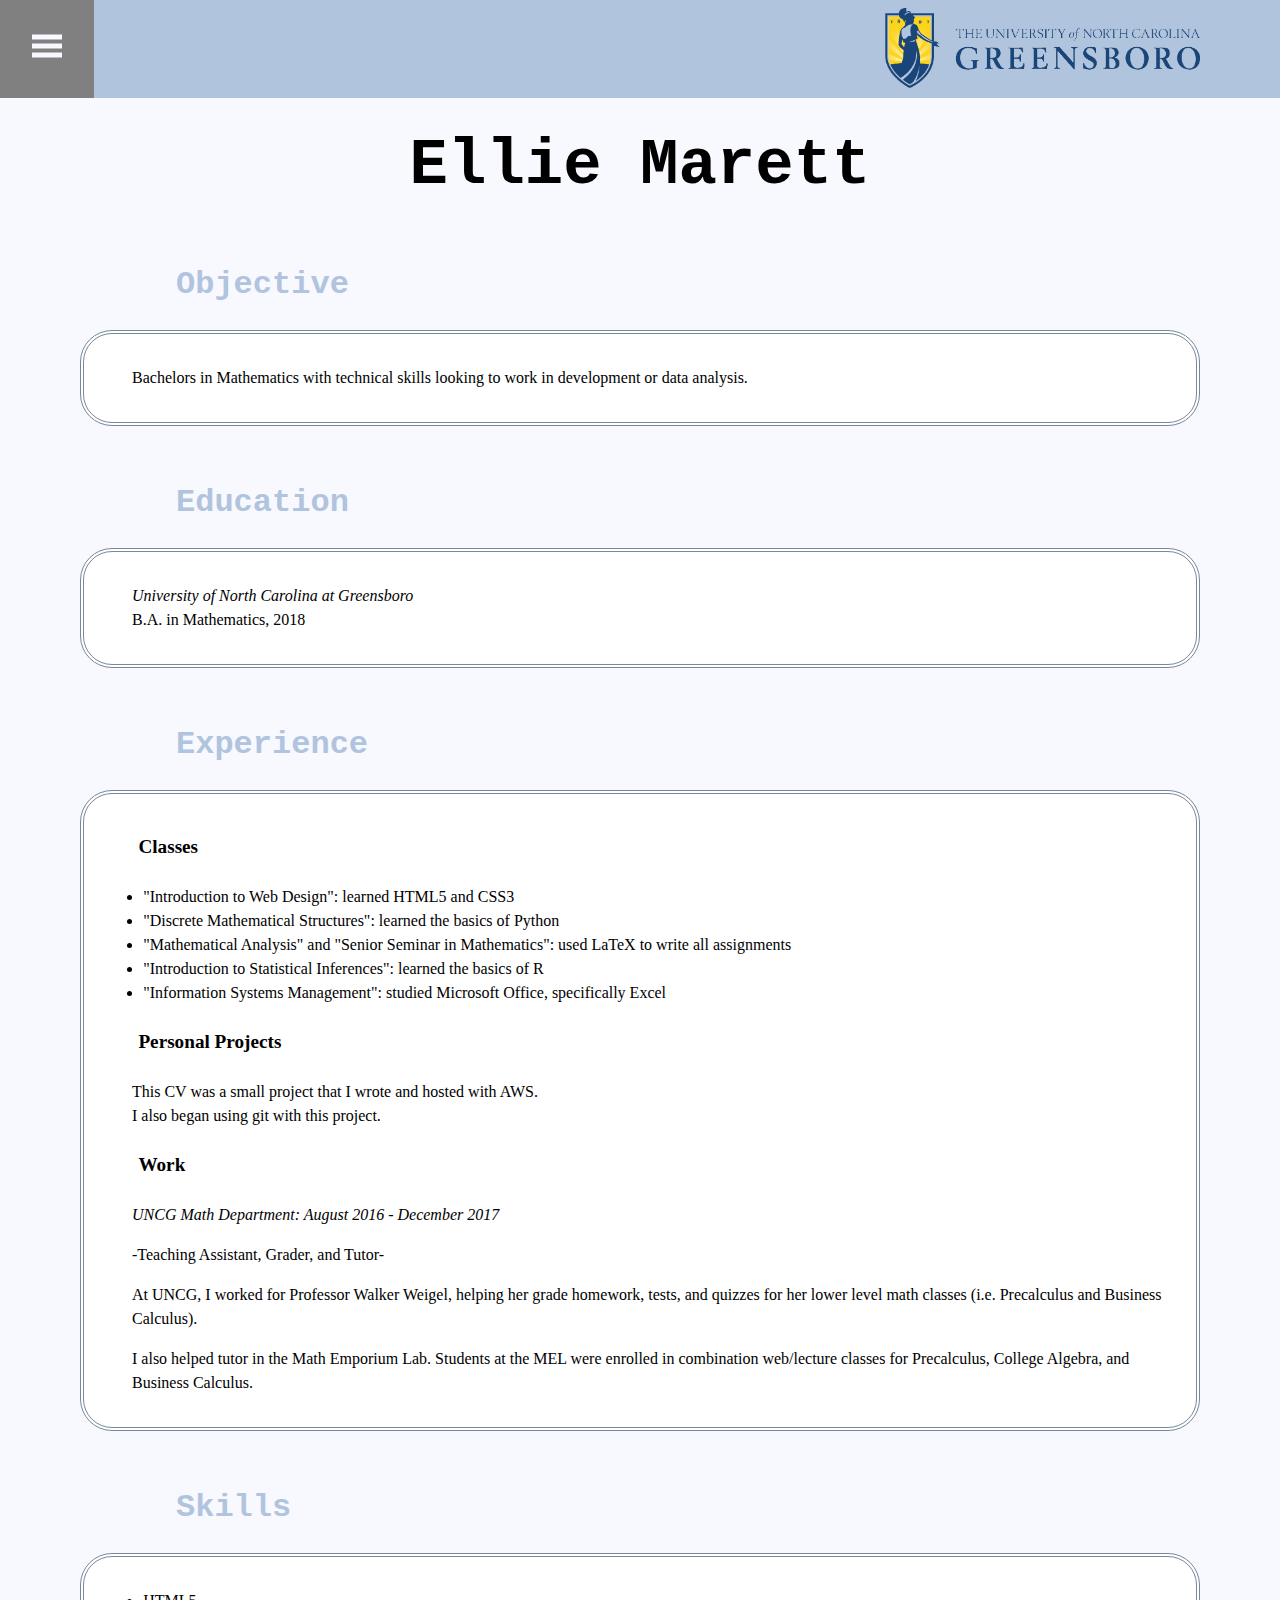
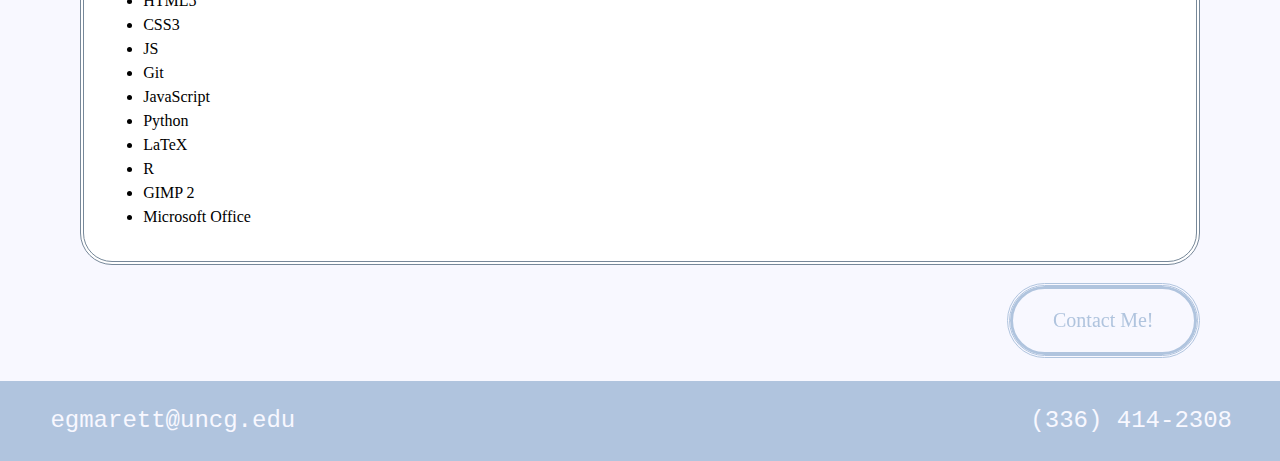
<file: index.html>
<!DOCTYPE html>
<html lang="en">
<head>
    <meta charset="utf-8">
    <title>Ellie Marett CV</title>
    <link rel="stylesheet" href="Styles.css">
</head>
    <script>
    function openNav() {
        document.getElementById("sideNavigation").style.width = "12.5em";
        document.getElementById("main").style.marginLeft = "12.5em";
    }
    function closeNav() {
        document.getElementById("sideNavigation").style.width = "0";
        document.getElementById("main").style.marginLeft = "0";
    }
    </script>
<body>
<div id="sideNavigation" class="sidenav">
        <a href="javascript:void(0)" class="closebtn" onclick="closeNav()">&times;</a>
    <ul>
        <a href="about_me.html"> &Ascr;bout &Mscr;e</a>
        <a href="index.html"> &Cscr; &Vscr;</a>
        <a href="contact_me.html"> &Cscr;ontact &Mscr;e</a>
    </ul>
</div>
    <nav class="topnav">
        <img style=float:right;height:5em;padding-right:5em;padding-top:.5em; src="uncg_logo.png">
        <a href="#" onclick="openNav()">
        <svg class="white" width="30" height="30" id="icoOpen">
            <path d="M0,5 30,5" stroke="ghostwhite" stroke-width="5"/>
            <path d="M0,14 30,14" stroke="ghostwhite" stroke-width="5"/>
            <path d="M0,23 30,23" stroke="ghostwhite" stroke-width="5"/>
        </svg>
        </a>
    </nav>
<div id="main">
</div>
<div class="container">
    <h1>Ellie Marett</h1>
    <h2>Objective</h2>
        <section>
        <p>Bachelors in Mathematics with technical skills looking to work in development or data analysis.</p>
        </section>
    <h2>Education</h2>
        <section>
        <p><em>University of North Carolina at Greensboro</em><br>B.A. in Mathematics, 2018
        </p>
        </section>
    <h2>Experience</h2>
        <section>
        <h4>Classes</h4>
            <ul>
            <li>"Introduction to Web Design": learned HTML5 and CSS3</li>
            <li>"Discrete Mathematical Structures": learned the basics of Python</li>
            <li>"Mathematical Analysis" and "Senior Seminar in Mathematics": used LaTeX to write all assignments</li>
            <li>"Introduction to Statistical Inferences": learned the basics of R</li>
            <li>"Information Systems Management": studied Microsoft Office, specifically Excel</li>
            </ul>
        <h4>Personal Projects</h4>
            <p>This CV was a small project that I wrote and hosted with AWS.<br>
            I also began using git with this project.</p>
            <h4>Work</h4>
            <p><em>UNCG Math Department: August 2016 - December 2017</em></p>
            <p>-Teaching Assistant, Grader, and Tutor-</p>
            <p>At UNCG, I worked for Professor Walker Weigel, helping her grade homework, tests, and quizzes for her lower level math classes (i.e.&nbsp;Precalculus and Business Calculus).</p>
            <p>I also helped tutor in the Math Emporium Lab. Students at the MEL were enrolled in combination web/lecture classes for Precalculus, College Algebra, and Business Calculus.</p>
        </section>
    <h2>Skills</h2>    
        <section>
        <ul>
        <li>HTML5</li>
        <li>CSS3</li>
        <li>JS</li>
        <li>Git</li>
        <li>JavaScript</li>
        <li>Python</li>
        <li>LaTeX</li>
        <li>R</li>
        <li>GIMP 2</li>
        <li>Microsoft Office</li>
        </ul>
        </section><br>
    <a class="button" href="contact_me.html"><aside>
        <p>Contact Me!</p>
    </aside></a><br>
</div>
<div class="footer">
    <p style=text-align:left;>egmarett@uncg.edu
        <span style="float:right;">(336) 414-2308</span></p>
</div>
    </body>

</html>
</file>
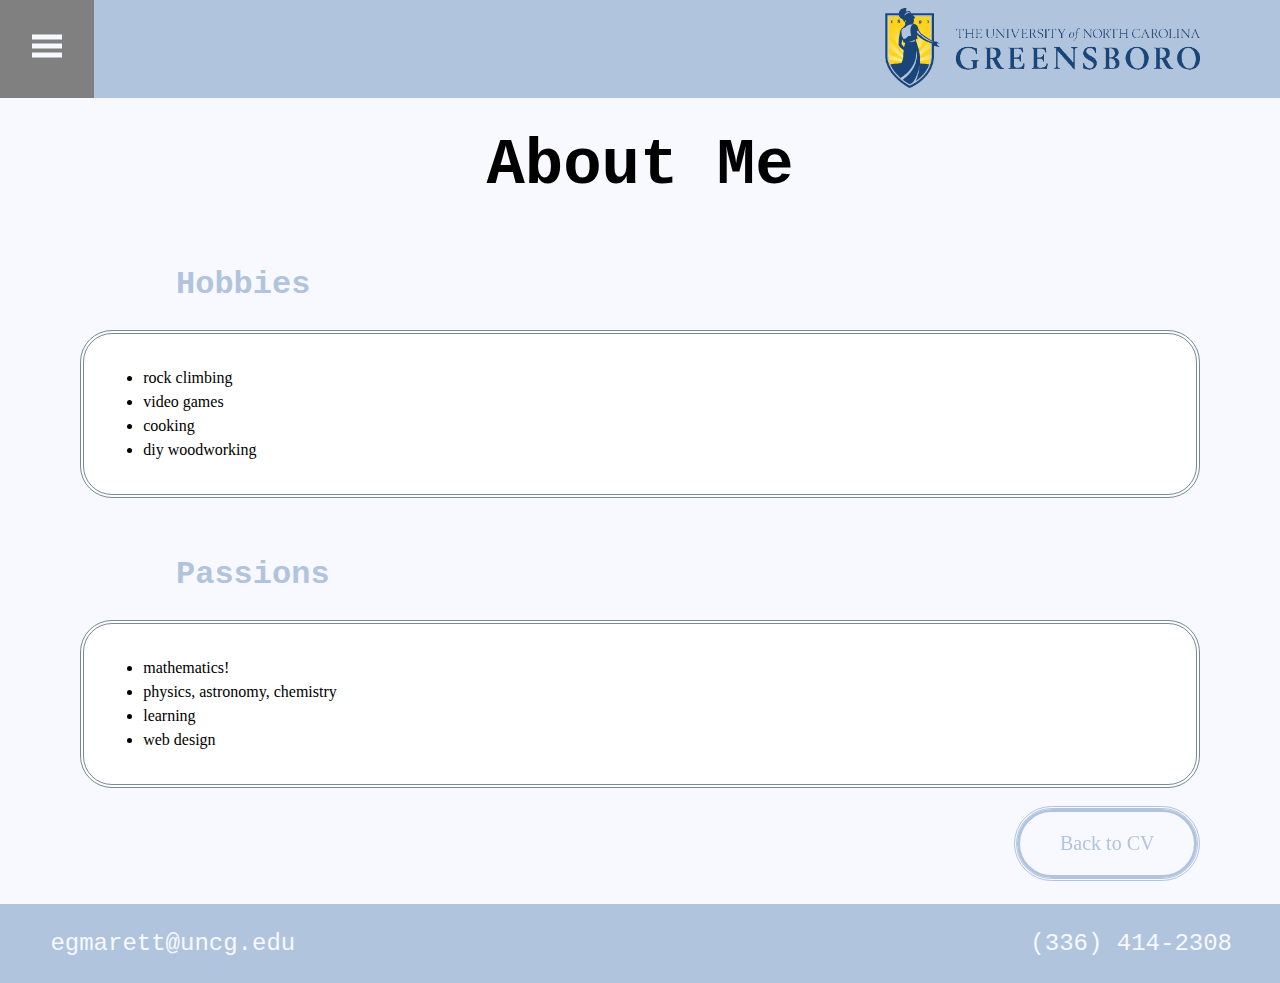
<file: about_me.html>
<!DOCTYPE html>
<html>
<head>
    <meta charset="utf-8">
    <meta title="Image Source">
    <link rel="stylesheet" href="Styles.css">
</head>
    <script>
    function openNav() {
        document.getElementById("sideNavigation").style.width = "12.5em";
        document.getElementById("main").style.marginLeft = "12.5em";
    }
    function closeNav() {
        document.getElementById("sideNavigation").style.width = "0";
        document.getElementById("main").style.marginLeft = "0";
    }
    </script>
<div id="sideNavigation" class="sidenav">
        <a href="javascript:void(0)" class="closebtn" onclick="closeNav()">&times;</a>
    <ul>
        <a href="about_me.html"> &Ascr;bout &Mscr;e</a>
        <a href="index.html"> &Cscr; &Vscr;</a>
        <a href="contact_me.html"> &Cscr;ontact &Mscr;e</a>
    </ul>
</div>
    <nav class="topnav">
        <img style=float:right;height:5em;padding-right:5em;padding-top:.5em; src="uncg_logo.png">
        <a href="#" onclick="openNav()">
        <svg class="white" width="30" height="30" id="icoOpen">
            <path d="M0,5 30,5" stroke="ghostwhite" stroke-width="5"/>
            <path d="M0,14 30,14" stroke="ghostwhite" stroke-width="5"/>
            <path d="M0,23 30,23" stroke="ghostwhite" stroke-width="5"/>
        </svg>
        </a>
    </nav>
<body>
    <div class="container">
    <h1>About Me</h1>
        <h2>Hobbies</h2>
            <section>
            <ul>
                <li>rock climbing</li>
                <li>video games</li>
                <li>cooking</li>
                <li>diy woodworking</li>
            </ul>
            </section>
        <h2>Passions</h2>
            <section>
            <ul>
                <li>mathematics!</li>
                <li>physics, astronomy, chemistry</li>
                <li>learning</li>
                <li>web design</li>
            </ul>
            </section>
    <br><a class="button" href="index.html">
    <aside>
        <p>Back to CV</p>
    </aside>
    </a><br>
    </div>
    <div class="footer">
    <p style=text-align:left;>egmarett@uncg.edu
        <span style="float:right;">(336) 414-2308</span></p>
    </div>
</body>    
</html>
</file>
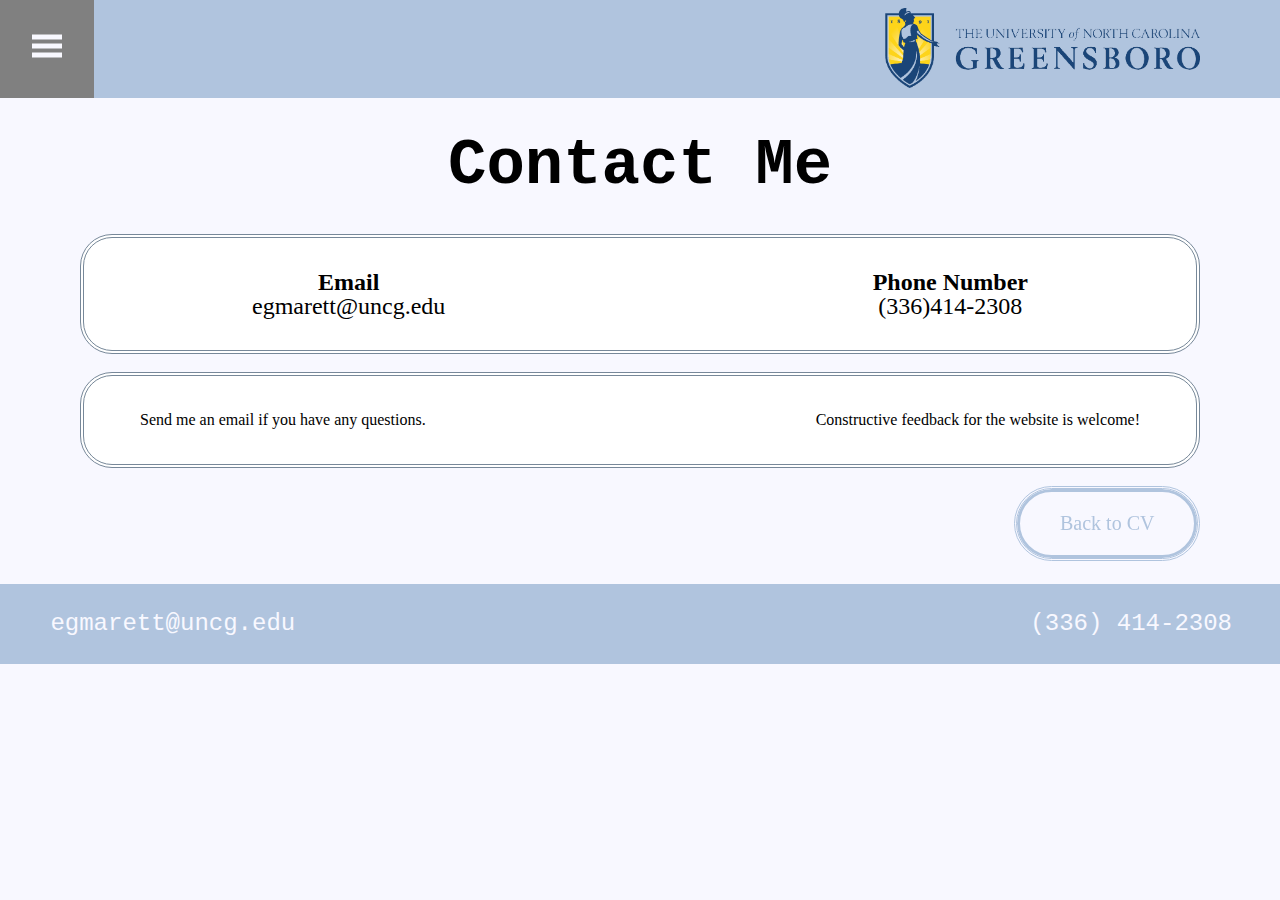
<file: contact_me.html>
<!DOCTYPE html>
<html>
<head>
    <meta charset="utf-8">
    <meta title="Image Source">
    <link rel="stylesheet" href="Styles.css">
</head>
    <script>
    function openNav() {
        document.getElementById("sideNavigation").style.width = "12.5em";
        document.getElementById("main").style.marginLeft = "12.5em";
    }
    function closeNav() {
        document.getElementById("sideNavigation").style.width = "0";
        document.getElementById("main").style.marginLeft = "0";
    }
    </script>
<div id="sideNavigation" class="sidenav">
        <a href="javascript:void(0)" class="closebtn" onclick="closeNav()">&times;</a>
    <ul>
        <a href="about_me.html"> &Ascr;bout &Mscr;e</a>
        <a href="index.html"> &Cscr; &Vscr;</a>
        <a href="contact_me.html"> &Cscr;ontact &Mscr;e</a>
    </ul>
</div>
    <nav class="topnav">
        <img style=float:right;height:5em;padding-right:5em;padding-top:.5em; src="uncg_logo.png">
        <a href="#" onclick="openNav()">
        <svg class="white" width="30" height="30" id="icoOpen">
            <path d="M0,5 30,5" stroke="ghostwhite" stroke-width="5"/>
            <path d="M0,14 30,14" stroke="ghostwhite" stroke-width="5"/>
            <path d="M0,23 30,23" stroke="ghostwhite" stroke-width="5"/>
        </svg>
        </a>
    </nav>
<body>
    <div class="container">
    <h1>Contact Me</h1>
        <div class="sectionOne">
            <span class="email" style="font-size:1.5em"><strong>Email</strong><br>
            egmarett@uncg.edu</span>
            <span class="phone" style="font-size:1.5em"><strong>Phone Number</strong><br>
            (336)414-2308</span>
        </div><br>
        <div class="sectionTwo">
            <span class="questions" style="font-size:1em">
            Send me an email if you have any questions.</span>
            <span class="feedback" style="font-size:1em">
            Constructive feedback for the website is welcome!</span>
        </div><br>
    <a class="button" href="index.html">
    <aside>
        <p>Back to CV</p>
    </aside>
    </a><br>
    </div>
    <div class="footer">
    <p style=text-align:left;>egmarett@uncg.edu
        <span style="float:right;">(336) 414-2308</span></p>
    </div>
</body>    
</html>
</file>
<file: Styles.css>
body {
    margin: 0;
    background-color: ghostwhite;
}
.header{
    height: auto;
    background-color: lightsteelblue;
    color:ghostwhite;
    font-size: 1.5em;
    padding: .1em;
    padding-right: 2em;
    font-family: Courier;
    margin: 0;
}
.container {
    padding-left: 5em;
    padding-right: 5em;
    padding-bottom: 5em;
    background-color: ghostwhite;
}
h1 {
    text-align: center;
    font-family: Courier;
    font-size: 4em;
    margin-top: 0em;
    padding-top: 0.5em;
    margin-bottom: 0.5em;   
}
h2 {
    font-size: 2em;
    padding-left: 3em;
    font-family: Courier;
    color: lightsteelblue;
    padding-top: 1em;
    white-space: nowrap;
}
h4 {
    font-size: 1.2em;
    padding-left: 2em;
}
p {
    padding-left: 2em;
}
ul {
    padding-left: 2.7em;
}
section {
    background-color: white;
    font-family: Bookman Old Style;
    border-color: lightslategray;
    border-style: double;
    padding: 1em;
    border-radius: 2em;
    border-width: .25em;
    line-height: 1.5em;
    overflow: auto; 
}
.footer {
    height: auto;
    background-color: lightsteelblue;
    color: ghostwhite;
    font-size: 1.5em;
    padding: .1em;
    padding-right: 2em;
    font-family: Courier;
}
.clearfix {
    overflow: auto;
}
aside {
    font-family: Bookman Old Style;
    float: right;
    border-style: solid;
    width: fit-content;
    padding-right: 2em;
    border-radius: 3em;
    font-size: 1.25em;
}
.button {
    display: inline-block;
    transform: perspective(1px) translateZ(0);
    overflow: hidden;
    transition-duration: 0.3s;
    transition-property: box-shadow, background-color, color;
    box-shadow: inset 0 0 0 4px ghostwhite, 0 0 1px rgba(0, 0, 0, 0);
    border-radius: 3em;
    color: lightsteelblue;
    border-style: double;
    border-color: lightsteelblue;
}
.button:hover, .button:focus, .button:active {
    box-shadow: inset 0 0 0 4px cornflowerblue, 0 0 5px rgba(0, 0, 0, 0);
    background-color: ;
    color: cornflowerblue;
}
a {
    float: right;
}
.sidenav {
    height: 100%;
    width: 0;
    position: fixed;
    z-index: 1;
    top: 0;
    left: 0;
    background-color: lightsteelblue;
    overflow-x: hidden;
    overflow-y: hidden;
    padding-top: 60px;
    transition: 0.5s;
}
.sidenav a {
    padding: 0.25em 0.25em 0.25em 0.5em;
    text-decoration: none;
    font-size: 1.5em;
    color: grey;
    display: block;
    transition: 0.3s;
    white-space: nowrap;
}
div.sidenav ul {
    padding-right: 1em;
    line-height: 5em;
}
div.sidenav ul a{
    border-bottom-style: dashed;
    border-top-style: dashed;
    width: 100%;
    text-align: center;
    margin-top: 1.5em;
}
.sidenav a:hover, .offcanvas a:focus{
    color: ghostwhite;
}
.sidenav .closebtn {
    position: absolute;
    top: 0;
    right: 0.25em;
    font-size: 2em;
    margin-left: 4em;
}
#main {
    transition: margin-left .5s;
    padding: 0em;
    overflow: hidden;
    width:100%;
}
body {
  overflow-x: hidden;
}
.topnav {
    background-color: lightsteelblue;
    overflow: hidden;
}
.topnav a {
    float: left;
    display: block;
    text-align: center;
    padding: 2em 2em;
    text-decoration: none;
    font-size: 1em;
}
.topnav a:hover {
    background-color: gray;
}
@media screen and (max-height: 450px) {
    .sidenav {padding-top: 15px;}
    .sidenav a {font-size: 18px;}
    section {font-size: 18px;}
} 
a svg{
  transition:all .5s ease;
  &:hover{
    #transform:rotate(180deg);
    }
}
#ico{
  display: none;
}
 
.menu{
  background: #000;
  display: none;
  padding: 5px;
  width: 320px;
  @include border-radius(5px);
  #transition: all 0.5s ease;

    a {
    display: block;
    color: #fff;
    text-align: center;
    padding: 10px 2px;
    margin: 3px 0;
    text-decoration: none;
    background: #444;
      
    &:nth-child(1){
      margin-top: 0;
      @include border-radius(3px 3px 0 0 );
    }
    &:nth-child(5){
      margin-bottom: 0;
      @include border-radius(0 0 3px 3px);
    }
    &:hover{
      background: #555;
    }
  }
}
.phone {
    float: right;
}
.email {
    float: left;
}
.feedback {
    float: right;
}
.questions {
    float: left;
}
.sectionOne {
    background-color: white;
    font-family: Bookman Old Style;
    border-color: lightslategray;
    border-style: double;
    padding: 2em 15%;
    border-radius: 2em;
    border-width: .25em;
    line-height: 1.5em;
    overflow: auto;
    text-align: center;
}
.sectionTwo {
    background-color: white;
    font-family: Bookman Old Style;
    border-color: lightslategray;
    border-style: double;
    padding: 2em 5%;
    border-radius: 2em;
    border-width: .25em;
    line-height: 1.5em;
    overflow: auto;
    text-align: center;
}
</file>
